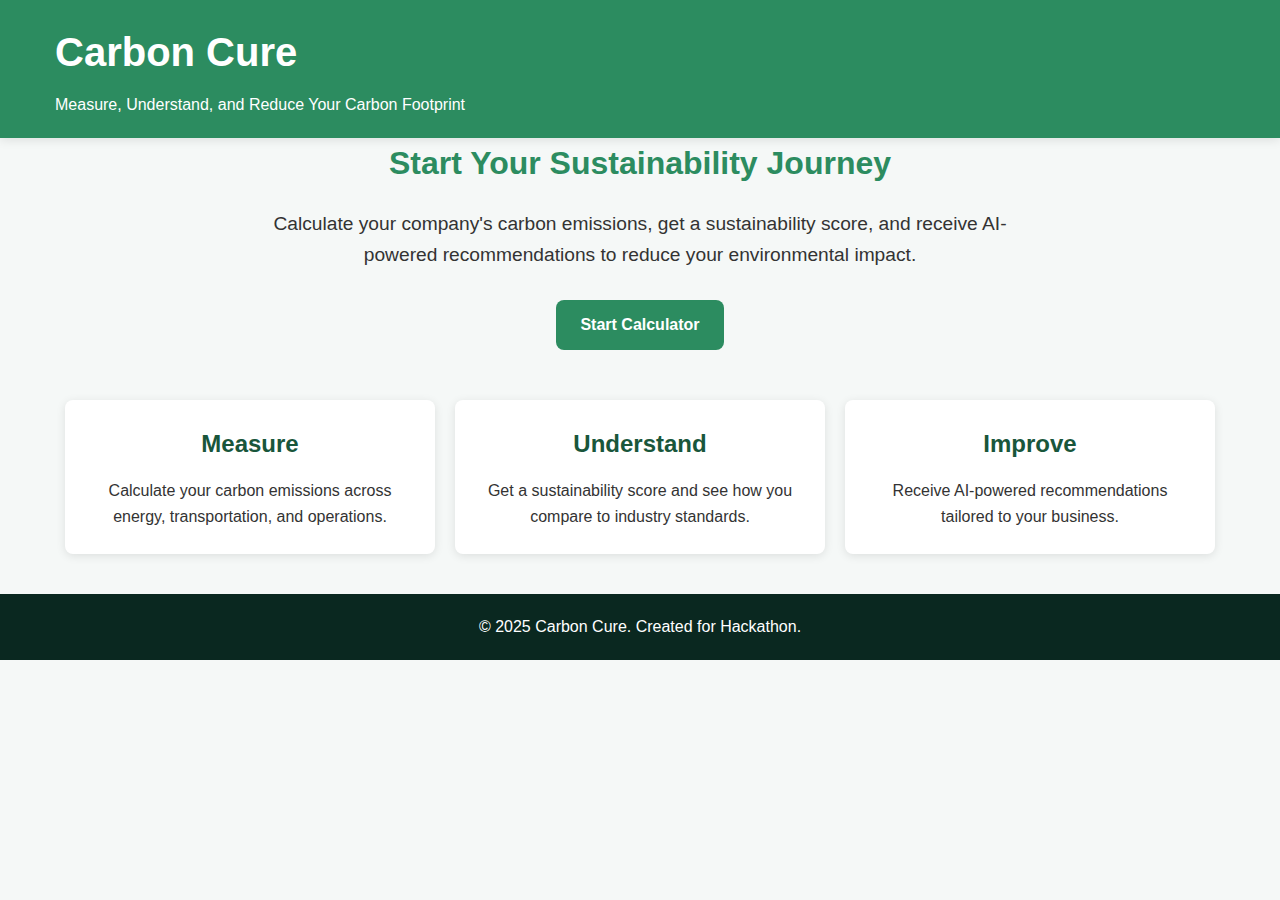
<file: frontend/index.html>
<!-- index.html - Main landing page -->
<!DOCTYPE html>
<html lang="en">
<head>
    <meta charset="UTF-8">
    <meta name="viewport" content="width=device-width, initial-scale=1.0">
    <title>Carbon Cure - Calculate Your Carbon Footprint</title>
    <link rel="stylesheet" href="style.css">
    <script src="main.js"></script>
    <script src="api.js"></script>
</head>
<body>
    <header>
        <div class="container">
            <h1>Carbon Cure</h1>
            <p>Measure, Understand, and Reduce Your Carbon Footprint</p>
        </div>
    </header>
    
    <main class="container">
        <section class="intro">
            <h2>Start Your Sustainability Journey</h2>
            <p>Calculate your company's carbon emissions, get a sustainability score, and receive AI-powered recommendations to reduce your environmental impact.</p>
            <a href="calculator.html" class="btn btn-primary">Start Calculator</a>
        </section>
        
        <section class="features">
            <div class="feature">
                <h3>Measure</h3>
                <p>Calculate your carbon emissions across energy, transportation, and operations.</p>
            </div>
            <div class="feature">
                <h3>Understand</h3>
                <p>Get a sustainability score and see how you compare to industry standards.</p>
            </div>
            <div class="feature">
                <h3>Improve</h3>
                <p>Receive AI-powered recommendations tailored to your business.</p>
            </div>
        </section>
    </main>
    
    <footer>
        <div class="container">
            <p>&copy; 2025 Carbon Cure. Created for Hackathon.</p>
        </div>
    </footer>
</body>
</html>
</file>
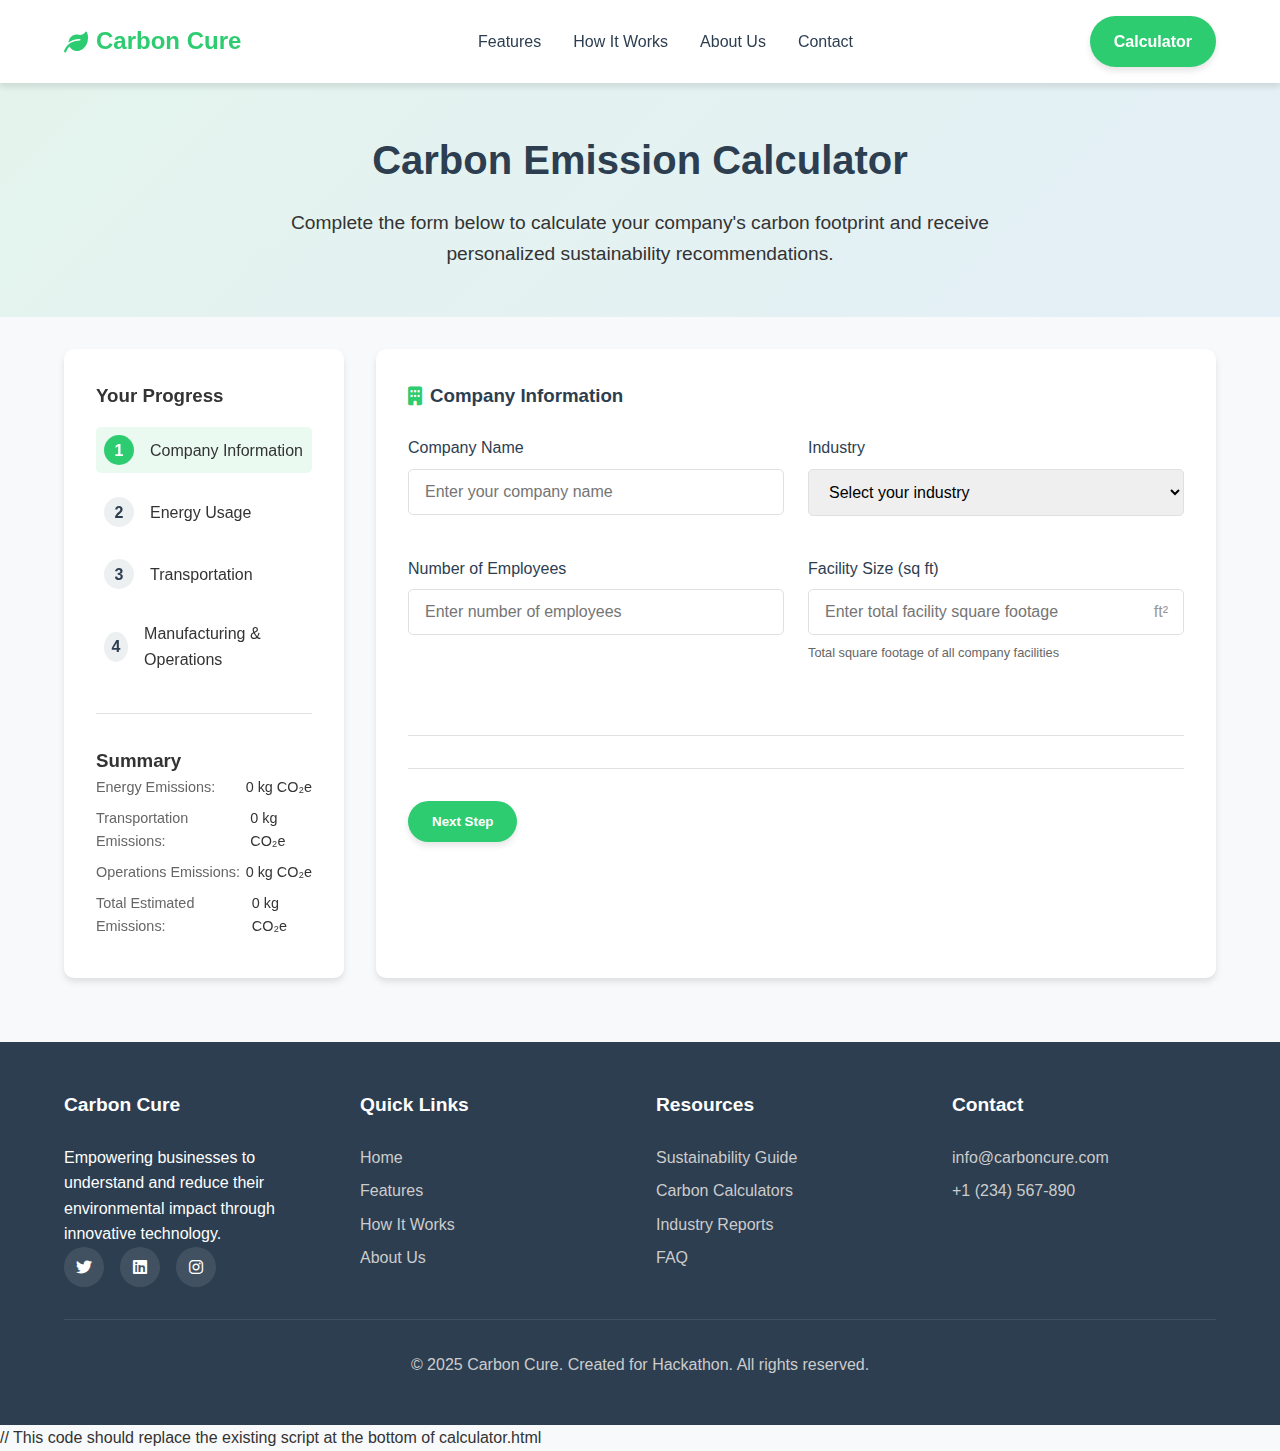
<file: frontend/calculator.html>
<!DOCTYPE html>
<html lang="en">
<head>
    <meta charset="UTF-8">
    <meta name="viewport" content="width=device-width, initial-scale=1.0">
    <title>Carbon Calculator - Carbon Cure</title>
    <link rel="stylesheet" href="https://cdnjs.cloudflare.com/ajax/libs/font-awesome/6.0.0/css/all.min.css">
    <style>
        :root {
            --primary: #2ecc71;
            --primary-dark: #27ae60;
            --secondary: #3498db;
            --dark: #2c3e50;
            --light: #ecf0f1;
            --text: #333333;
            --shadow: 0 4px 6px rgba(0, 0, 0, 0.1);
            --gray-bg: #f8f9fa;
            --border-color: #e0e0e0;
            --success: #27ae60;
            --danger: #e74c3c;
            --warning: #f39c12;
            --info: #3498db;
        }
        
        * {
            margin: 0;
            padding: 0;
            box-sizing: border-box;
        }
        
        body {
            font-family: 'Segoe UI', Tahoma, Geneva, Verdana, sans-serif;
            line-height: 1.6;
            color: var(--text);
            background-color: var(--gray-bg);
        }
        
        .container {
            width: 90%;
            max-width: 1200px;
            margin: 0 auto;
        }
        
        /* Navigation */
        nav {
            background-color: white;
            box-shadow: var(--shadow);
            position: fixed;
            width: 100%;
            z-index: 100;
        }
        
        .nav-container {
            display: flex;
            justify-content: space-between;
            align-items: center;
            padding: 1rem 0;
        }
        
        .logo {
            display: flex;
            align-items: center;
            gap: 0.5rem;
            font-weight: 700;
            font-size: 1.5rem;
            color: var(--primary);
            text-decoration: none;
        }
        
        .logo i {
            color: var(--primary);
        }
        
        .nav-links {
            display: flex;
            gap: 2rem;
        }
        
        .nav-links a {
            text-decoration: none;
            color: var(--dark);
            font-weight: 500;
            transition: color 0.3s;
        }
        
        .nav-links a:hover {
            color: var(--primary);
        }
        
        .btn {
            display: inline-block;
            padding: 0.8rem 1.5rem;
            background-color: var(--primary);
            color: white;
            text-decoration: none;
            border-radius: 50px;
            font-weight: 600;
            transition: all 0.3s;
            border: none;
            cursor: pointer;
            box-shadow: var(--shadow);
        }
        
        .btn:hover {
            background-color: var(--primary-dark);
            transform: translateY(-2px);
        }
        
        .btn-secondary {
            background-color: white;
            color: var(--primary);
            border: 2px solid var(--primary);
        }
        
        .btn-secondary:hover {
            background-color: var(--primary);
            color: white;
        }

        .btn-lg {
            padding: 1rem 2rem;
            font-size: 1.1rem;
        }
        
        /* Page Header */
        .page-header {
            padding: 8rem 0 3rem;
            background: linear-gradient(135deg, rgba(46, 204, 113, 0.1) 0%, rgba(52, 152, 219, 0.1) 100%);
            text-align: center;
            margin-bottom: 2rem;
        }
        
        .page-header h1 {
            font-size: 2.5rem;
            margin-bottom: 1rem;
            color: var(--dark);
        }
        
        .page-header p {
            font-size: 1.2rem;
            max-width: 700px;
            margin: 0 auto;
            color: var(--text);
        }
        
        /* Calculator Section */
        .calculator-container {
            display: grid;
            grid-template-columns: 1fr 3fr;
            gap: 2rem;
            margin-bottom: 4rem;
        }
        
        .calculator-sidebar {
            background-color: white;
            border-radius: 10px;
            box-shadow: var(--shadow);
            padding: 2rem;
            position: sticky;
            top: 100px;
            height: max-content;
        }
        
        .progress-tracker {
            margin-bottom: 2rem;
        }
        
        .progress-tracker h3 {
            margin-bottom: 1rem;
        }
        
        .progress-steps {
            list-style: none;
        }
        
        .progress-step {
            display: flex;
            align-items: center;
            margin-bottom: 1rem;
            padding: 0.5rem;
            border-radius: 5px;
            cursor: pointer;
            transition: background-color 0.3s;
        }
        
        .progress-step:hover {
            background-color: var(--gray-bg);
        }
        
        .progress-step.active {
            background-color: rgba(46, 204, 113, 0.1);
            font-weight: 500;
        }
        
        .step-number {
            width: 30px;
            height: 30px;
            border-radius: 50%;
            background-color: var(--light);
            display: flex;
            align-items: center;
            justify-content: center;
            margin-right: 1rem;
            font-weight: 600;
            color: var(--dark);
        }
        
        .progress-step.active .step-number {
            background-color: var(--primary);
            color: white;
        }
        
        .progress-step.completed .step-number {
            background-color: var(--success);
            color: white;
        }
        
        .steps-summary {
            margin-top: 2rem;
            padding-top: 2rem;
            border-top: 1px solid var(--border-color);
        }
        
        .summary-item {
            display: flex;
            justify-content: space-between;
            margin-bottom: 0.5rem;
            font-size: 0.9rem;
        }
        
        .summary-item .label {
            color: #666;
        }
        
        .summary-item .value {
            font-weight: 500;
        }
        
        .calculator-content {
            background-color: white;
            border-radius: 10px;
            box-shadow: var(--shadow);
            padding: 2rem;
        }
        
        .form-section {
            margin-bottom: 2rem;
            padding-bottom: 2rem;
            border-bottom: 1px solid var(--border-color);
        }
        
        .form-section:last-child {
            border-bottom: none;
            margin-bottom: 0;
            padding-bottom: 0;
        }
        
        .form-section h3 {
            margin-bottom: 1.5rem;
            display: flex;
            align-items: center;
            color: var(--dark);
        }
        
        .form-section h3 i {
            margin-right: 0.5rem;
            color: var(--primary);
        }
        
        .form-row {
            display: grid;
            grid-template-columns: repeat(auto-fit, minmax(250px, 1fr));
            gap: 1.5rem;
            margin-bottom: 1rem;
        }
        
        .form-group {
            margin-bottom: 1.5rem;
        }
        
        .form-group label {
            display: block;
            margin-bottom: 0.5rem;
            font-weight: 500;
            color: var(--dark);
        }
        
        .form-group input,
        .form-group select {
            width: 100%;
            padding: 0.8rem 1rem;
            border: 1px solid var(--border-color);
            border-radius: 5px;
            transition: border-color 0.3s, box-shadow 0.3s;
            font-family: inherit;
            font-size: 1rem;
        }
        
        .form-group input:focus,
        .form-group select:focus {
            outline: none;
            border-color: var(--primary);
            box-shadow: 0 0 0 3px rgba(46, 204, 113, 0.2);
        }
        
        .input-with-icon {
            position: relative;
        }
        
        .input-with-icon input {
            padding-right: 3rem;
        }
        
        .input-icon {
            position: absolute;
            right: 1rem;
            top: 50%;
            transform: translateY(-50%);
            color: #999;
        }
        
        .input-help {
            display: block;
            font-size: 0.8rem;
            color: #666;
            margin-top: 0.5rem;
        }
        
        .form-actions {
            display: flex;
            justify-content: space-between;
            margin-top: 2rem;
            padding-top: 2rem;
            border-top: 1px solid var(--border-color);
        }
        
        /* Tooltip */
        .tooltip {
            position: relative;
            display: inline-block;
            margin-left: 0.5rem;
            color: #999;
            cursor: help;
        }
        
        .tooltip .tooltip-text {
            visibility: hidden;
            width: 200px;
            background-color: var(--dark);
            color: white;
            text-align: center;
            border-radius: 5px;
            padding: 0.5rem;
            position: absolute;
            z-index: 1;
            bottom: 125%;
            left: 50%;
            transform: translateX(-50%);
            opacity: 0;
            transition: opacity 0.3s;
            font-size: 0.8rem;
            font-weight: normal;
        }
        
        .tooltip:hover .tooltip-text {
            visibility: visible;
            opacity: 1;
        }
        
        /* Results preview panel */
        .results-preview {
            background-color: var(--gray-bg);
            border-radius: 10px;
            padding: 1.5rem;
            margin-bottom: 2rem;
        }
        
        .results-preview h4 {
            margin-bottom: 1rem;
            display: flex;
            align-items: center;
        }
        
        .results-preview h4 i {
            margin-right: 0.5rem;
            color: var(--info);
        }
        
        .emissions-metric {
            display: flex;
            align-items: center;
            margin-bottom: 1rem;
        }
        
        .emissions-value {
            font-size: 2rem;
            font-weight: 700;
            margin-right: 1rem;
            color: var(--dark);
        }
        
        .emissions-unit {
            color: #666;
        }
        
        .sustainability-score {
            display: flex;
            align-items: center;
            margin-top: 1rem;
        }
        
        .score-value {
            width: 60px;
            height: 60px;
            border-radius: 50%;
            background-color: var(--warning);
            color: white;
            display: flex;
            align-items: center;
            justify-content: center;
            font-size: 1.5rem;
            font-weight: 700;
            margin-right: 1rem;
        }
        
        /* Footer */
        footer {
            background-color: var(--dark);
            color: white;
            padding: 3rem 0;
        }
        
        .footer-content {
            display: grid;
            grid-template-columns: repeat(auto-fit, minmax(200px, 1fr));
            gap: 2rem;
        }
        
        .footer-column h3 {
            margin-bottom: 1.5rem;
            font-size: 1.2rem;
        }
        
        .footer-column ul {
            list-style: none;
        }
        
        .footer-column ul li {
            margin-bottom: 0.5rem;
        }
        
        .footer-column a {
            color: #ccc;
            text-decoration: none;
            transition: color 0.3s;
        }
        
        .footer-column a:hover {
            color: white;
        }
        
        .social-links {
            display: flex;
            gap: 1rem;
        }
        
        .social-links a {
            color: white;
            background-color: rgba(255, 255, 255, 0.1);
            width: 40px;
            height: 40px;
            border-radius: 50%;
            display: flex;
            align-items: center;
            justify-content: center;
            transition: background-color 0.3s;
        }
        
        .social-links a:hover {
            background-color: var(--primary);
        }
        
        .copyright {
            margin-top: 2rem;
            text-align: center;
            color: #ccc;
            padding-top: 2rem;
            border-top: 1px solid rgba(255, 255, 255, 0.1);
        }
        
        /* Responsive */
        @media (max-width: 992px) {
            .calculator-container {
                grid-template-columns: 1fr;
            }
            
            .calculator-sidebar {
                position: static;
                margin-bottom: 2rem;
            }
        }
        
        @media (max-width: 768px) {
            .nav-links {
                display: none;
            }
            
            .page-header {
                padding: 7rem 0 2rem;
            }
            
            .page-header h1 {
                font-size: 2rem;
            }
            
            .form-row {
                grid-template-columns: 1fr;
            }
            
            .form-actions {
                flex-direction: column;
                gap: 1rem;
            }
            
            .form-actions button {
                width: 100%;
            }
            
            .footer-content {
                grid-template-columns: 1fr;
            }
        }
        /* Add this to your CSS in the <style> section of calculator.html */
.loading-overlay {
    position: fixed;
    top: 0;
    left: 0;
    width: 100%;
    height: 100%;
    background-color: rgba(255, 255, 255, 0.9);
    display: flex;
    justify-content: center;
    align-items: center;
    z-index: 1000;
}

.loading-content {
    text-align: center;
    padding: 2rem;
    background-color: white;
    border-radius: 12px;
    box-shadow: 0 10px 30px rgba(0, 0, 0, 0.1);
}

.loading-spinner {
    width: 60px;
    height: 60px;
    border: 5px solid var(--gray-bg);
    border-top: 5px solid var(--primary);
    border-radius: 50%;
    margin: 0 auto 1.5rem;
    animation: spin 1.5s linear infinite;
}

@keyframes spin {
    0% { transform: rotate(0deg); }
    100% { transform: rotate(360deg); }
}
    </style>
</head>
<body>
    <nav>
        <div class="container nav-container">
            <a href="index.html" class="logo">
                <i class="fas fa-leaf"></i>
                Carbon Cure
            </a>
            <div class="nav-links">
                <a href="index.html#features">Features</a>
                <a href="index.html#how-it-works">How It Works</a>
                <a href="index.html#about">About Us</a>
                <a href="index.html#contact">Contact</a>
            </div>
            <a href="calculator.html" class="btn">Calculator</a>
        </div>
    </nav>
    
    <header class="page-header">
        <div class="container">
            <h1>Carbon Emission Calculator</h1>
            <p>Complete the form below to calculate your company's carbon footprint and receive personalized sustainability recommendations.</p>
        </div>
    </header>
    
    <main class="container">
        <div class="calculator-container">
            <aside class="calculator-sidebar">
                <div class="progress-tracker">
                    <h3>Your Progress</h3>
                    <ul class="progress-steps">
                        <li class="progress-step active" id="step-1">
                            <div class="step-number">1</div>
                            <div class="step-label">Company Information</div>
                        </li>
                        <li class="progress-step" id="step-2">
                            <div class="step-number">2</div>
                            <div class="step-label">Energy Usage</div>
                        </li>
                        <li class="progress-step" id="step-3">
                            <div class="step-number">3</div>
                            <div class="step-label">Transportation</div>
                        </li>
                        <li class="progress-step" id="step-4">
                            <div class="step-number">4</div>
                            <div class="step-label">Manufacturing & Operations</div>
                        </li>
                    </ul>
                </div>
                
                <div class="steps-summary">
                    <h3>Summary</h3>
                    <div class="summary-item">
                        <span class="label">Energy Emissions:</span>
                        <span class="value" id="energy-summary">0 kg CO₂e</span>
                    </div>
                    <div class="summary-item">
                        <span class="label">Transportation Emissions:</span>
                        <span class="value" id="transportation-summary">0 kg CO₂e</span>
                    </div>
                    <div class="summary-item">
                        <span class="label">Operations Emissions:</span>
                        <span class="value" id="operations-summary">0 kg CO₂e</span>
                    </div>
                    <div class="summary-item">
                        <span class="label">Total Estimated Emissions:</span>
                        <span class="value" id="total-summary">0 kg CO₂e</span>
                    </div>
                </div>
            </aside>
            
            <div class="calculator-content">
                <form id="emissions-form">
                    <div class="form-section" id="company-section">
                        <h3><i class="fas fa-building"></i> Company Information</h3>
                        <div class="form-row">
                            <div class="form-group">
                                <label for="company-name">Company Name</label>
                                <input type="text" id="company-name" name="company-name" placeholder="Enter your company name" required>
                            </div>
                            <div class="form-group">
                                <label for="industry">Industry</label>
                                <select id="industry" name="industry">
                                    <option value="">Select your industry</option>
                                    <option value="manufacturing">Manufacturing</option>
                                    <option value="technology">Technology</option>
                                    <option value="retail">Retail</option>
                                    <option value="services">Services</option>
                                    <option value="healthcare">Healthcare</option>
                                    <option value="education">Education</option>
                                    <option value="food">Food & Beverage</option>
                                    <option value="finance">Finance</option>
                                    <option value="other">Other</option>
                                </select>
                            </div>
                        </div>
                        <div class="form-row">
                            <div class="form-group">
                                <label for="employees">Number of Employees</label>
                                <input type="number" id="employees" name="employees" min="1" placeholder="Enter number of employees">
                            </div>
                            <div class="form-group">
                                <label for="facility-size">Facility Size (sq ft)</label>
                                <div class="input-with-icon">
                                    <input type="number" id="facility-size" name="facility-size" min="0" placeholder="Enter total facility square footage">
                                    <span class="input-icon">ft²</span>
                                </div>
                                <span class="input-help">Total square footage of all company facilities</span>
                            </div>
                        </div>
                    </div>
                    
                    <div class="form-section" id="energy-section">
                        <h3><i class="fas fa-bolt"></i> Energy Usage</h3>
                        <div class="form-row">
                            <div class="form-group">
                                <label for="electricity">Electricity 
                                    <span class="tooltip">
                                        <i class="fas fa-info-circle"></i>
                                        <span class="tooltip-text">Enter your monthly electricity consumption in kilowatt-hours (kWh).</span>
                                    </span>
                                </label>
                                <div class="input-with-icon">
                                    <input type="number" id="electricity" name="electricity" min="0" placeholder="Enter monthly usage">
                                    <span class="input-icon">kWh</span>
                                </div>
                            </div>
                            <div class="form-group">
                                <label for="natural-gas">Natural Gas
                                    <span class="tooltip">
                                        <i class="fas fa-info-circle"></i>
                                        <span class="tooltip-text">Enter your monthly natural gas consumption in therms.</span>
                                    </span>
                                </label>
                                <div class="input-with-icon">
                                    <input type="number" id="natural-gas" name="natural-gas" min="0" placeholder="Enter monthly usage">
                                    <span class="input-icon">therms</span>
                                </div>
                            </div>
                        </div>
                        <div class="form-row">
                            <div class="form-group">
                                <label for="renewable-percentage">Renewable Energy Percentage</label>
                                <div class="input-with-icon">
                                    <input type="number" id="renewable-percentage" name="renewable-percentage" min="0" max="100" placeholder="Enter percentage of renewable energy">
                                    <span class="input-icon">%</span>
                                </div>
                            </div>
                            <div class="form-group">
                                <label for="heating-oil">Heating Oil (if applicable)</label>
                                <div class="input-with-icon">
                                    <input type="number" id="heating-oil" name="heating-oil" min="0" placeholder="Enter monthly usage">
                                    <span class="input-icon">gallons</span>
                                </div>
                            </div>
                        </div>
                    </div>
                    
                    <div class="form-section" id="transportation-section">
                        <h3><i class="fas fa-car"></i> Transportation</h3>
                        <div class="form-row">
                            <div class="form-group">
                                <label for="vehicle-miles">Company Vehicle Miles</label>
                                <div class="input-with-icon">
                                    <input type="number" id="vehicle-miles" name="vehicle-miles" min="0" placeholder="Enter monthly mileage">
                                    <span class="input-icon">miles</span>
                                </div>
                            </div>
                            <div class="form-group">
                                <label for="vehicle-type">Primary Vehicle Type</label>
                                <select id="vehicle-type" name="vehicle-type">
                                    <option value="">Select vehicle type</option>
                                    <option value="gasoline">Gasoline</option>
                                    <option value="diesel">Diesel</option>
                                    <option value="hybrid">Hybrid</option>
                                    <option value="electric">Electric</option>
                                    <option value="mixed">Mixed Fleet</option>
                                </select>
                            </div>
                        </div>
                        <div class="form-row">
                            <div class="form-group">
                                <label for="air-travel">Business Air Travel</label>
                                <div class="input-with-icon">
                                    <input type="number" id="air-travel" name="air-travel" min="0" placeholder="Enter monthly air miles">
                                    <span class="input-icon">miles</span>
                                </div>
                            </div>
                            <div class="form-group">
                                <label for="employee-commute">Employee Commuting</label>
                                <div class="input-with-icon">
                                    <input type="number" id="employee-commute" name="employee-commute" min="0" placeholder="Enter average miles per employee">
                                    <span class="input-icon">miles</span>
                                </div>
                                <span class="input-help">Average monthly commuting miles per employee</span>
                            </div>
                        </div>
                    </div>
                    
                    <div class="form-section" id="manufacturing-section">
                        <h3><i class="fas fa-industry"></i> Manufacturing & Operations</h3>
                        <div class="form-row">
                            <div class="form-group">
                                <label for="raw-materials">Raw Materials Used</label>
                                <div class="input-with-icon">
                                    <input type="number" id="raw-materials" name="raw-materials" min="0" placeholder="Enter monthly usage">
                                    <span class="input-icon">tons</span>
                                </div>
                            </div>
                            <div class="form-group">
                                <label for="material-type">Primary Material Type</label>
                                <select id="material-type" name="material-type">
                                    <option value="">Select material type</option>
                                    <option value="metal">Metals</option>
                                    <option value="plastic">Plastics</option>
                                    <option value="wood">Wood</option>
                                    <option value="paper">Paper</option>
                                    <option value="textile">Textiles</option>
                                    <option value="mixed">Mixed Materials</option>
                                </select>
                            </div>
                        </div>
                        <div class="form-row">
                            <div class="form-group">
                                <label for="waste">Waste Generated</label>
                                <div class="input-with-icon">
                                    <input type="number" id="waste" name="waste" min="0" placeholder="Enter monthly waste">
                                    <span class="input-icon">tons</span>
                                </div>
                            </div>
                            <div class="form-group">
                                <label for="recycling-percentage">Recycling Percentage</label>
                                <div class="input-with-icon">
                                    <input type="number" id="recycling-percentage" name="recycling-percentage" min="0" max="100" placeholder="Enter recycling percentage">
                                    <span class="input-icon">%</span>
                                </div>
                            </div>
                        </div>
                        
                        <div class="results-preview">
                            <h4><i class="fas fa-chart-bar"></i> Preliminary Results</h4>
                            <div class="emissions-metric">
                                <span class="emissions-value" id="emissions-preview">0</span>
                                <div>
                                    <span class="emissions-unit">tonnes CO₂e / year</span>
                                    <p>Estimated carbon footprint based on your inputs</p>
                                </div>
                            </div>
                            <div class="sustainability-score">
                                <div class="score-value" id="score-preview">--</div>
                                <div>
                                    <strong>Sustainability Score</strong>
                                    <p>Complete all sections for a final score</p>
                                </div>
                            </div>
                        </div>
                    </div>
                    
                    <div class="form-actions">
                        <button type="button" id="prev-btn" class="btn btn-secondary">Previous Step</button>
                        <button type="button" id="next-btn" class="btn">Next Step</button>
                        <button type="submit" id="submit-btn" class="btn btn-lg" style="display: none;">Calculate Full Emissions</button>
                    </div>
                </form>
            </div>
        </div>
    </main>
    
    <footer>
        <div class="container">
            <div class="footer-content">
                <div class="footer-column">
                    <h3>Carbon Cure</h3>
                    <p>Empowering businesses to understand and reduce their environmental impact through innovative technology.</p>
                    <div class="social-links">
                        <a href="#"><i class="fab fa-twitter"></i></a>
                        <a href="#"><i class="fab fa-linkedin"></i></a>
                        <a href="#"><i class="fab fa-instagram"></i></a>
                    </div>
                </div>
                <div class="footer-column">
                    <h3>Quick Links</h3>
                    <ul>
                        <li><a href="index.html">Home</a></li>
                        <li><a href="index.html#features">Features</a></li>
                        <li><a href="index.html#how-it-works">How It Works</a></li>
                        <li><a href="#">About Us</a></li>
                    </ul>
                </div>
                <div class="footer-column">
                    <h3>Resources</h3>
                    <ul>
                        <li><a href="#">Sustainability Guide</a></li>
                        <li><a href="#">Carbon Calculators</a></li>
                        <li><a href="#">Industry Reports</a></li>
                        <li><a href="#">FAQ</a></li>
                    </ul>
                </div>
                <div class="footer-column">
                    <h3>Contact</h3>
                    <ul>
                        <li><a href="mailto:info@carboncure.com">info@carboncure.com</a></li>
                        <li><a href="tel:+1234567890">+1 (234) 567-890</a></li>
                    </ul>
                </div>
            </div>
            <div class="copyright">
                <p>&copy; 2025 Carbon Cure. Created for Hackathon. All rights reserved.</p>
            </div>
        </div>
    </footer>
    <!-- Ensure main.js exists in the same directory or remove this line if unnecessary -->
    <script src="main.js"></script>
    // This code should replace the existing script at the bottom of calculator.html

<script>
    document.addEventListener('DOMContentLoaded', function () {
        // Form sections
        const sections = [
            document.getElementById('company-section'),
            document.getElementById('energy-section'),
            document.getElementById('transportation-section'),
            document.getElementById('manufacturing-section')
        ];

        // Progress steps
        const steps = [
            document.getElementById('step-1'),
            document.getElementById('step-2'),
            document.getElementById('step-3'),
            document.getElementById('step-4')
        ];

        // Buttons
        const prevBtn = document.getElementById('prev-btn');
        const nextBtn = document.getElementById('next-btn');
        const submitBtn = document.getElementById('submit-btn');

        let currentStep = 0;

        // Initialize form
        showStep(currentStep);

        // Previous button click
        prevBtn.addEventListener('click', function () {
            if (currentStep > 0) {
                currentStep--;
                showStep(currentStep);
            } else {
                window.location.href = 'index.html'; // Redirect to index.html
            }
        });

        // Next button click
        nextBtn.addEventListener('click', function () {
            if (currentStep < sections.length - 1) {
                currentStep++;
                showStep(currentStep);
                updateProgressSteps();
            }
        });

        // Submit button click
        submitBtn.addEventListener('click', function(event) {
            event.preventDefault();
            const formData = getFormData();
            calculateEmissions(formData);
        });

        // Show the current step
        function showStep(step) {
            sections.forEach((section, index) => {
                section.style.display = index === step ? 'block' : 'none';
            });

            steps.forEach((stepElement, index) => {
                stepElement.classList.toggle('active', index === step);
                if (index < step) {
                    stepElement.classList.add('completed');
                } else {
                    stepElement.classList.remove('completed');
                }
            });

            prevBtn.style.display = step === 0 ? 'none' : 'inline-block';
            nextBtn.style.display = step === sections.length - 1 ? 'none' : 'inline-block';
            submitBtn.style.display = step === sections.length - 1 ? 'inline-block' : 'none';
        }

        function updateProgressSteps() {
            // Update the form summary with current data
            const formData = getFormData();
            updateFormSummary(formData);
        }

        // Update input fields change
        const inputFields = document.querySelectorAll('input, select');
        inputFields.forEach(field => {
            field.addEventListener('change', function() {
                const formData = getFormData();
                updateFormSummary(formData);
            });
        });

        // Helper function to get form data
        function getFormData() {
            return {
                company: {
                    name: document.getElementById('company-name').value || 'Company Name',
                    industry: document.getElementById('industry').value || 'Industry',
                    employees: parseInt(document.getElementById('employees').value) || 0,
                    facility_size: parseFloat(document.getElementById('facility-size').value) || 0
                },
                energy: {
                    electricity: parseFloat(document.getElementById('electricity').value) || 0,
                    natural_gas: parseFloat(document.getElementById('natural-gas').value) || 0,
                    renewable_percentage: parseFloat(document.getElementById('renewable-percentage').value) || 0,
                    heating_oil: parseFloat(document.getElementById('heating-oil').value) || 0
                },
                transportation: {
                    vehicle_miles: parseFloat(document.getElementById('vehicle-miles').value) || 0,
                    vehicle_type: document.getElementById('vehicle-type').value || '',
                    air_travel: parseFloat(document.getElementById('air-travel').value) || 0,
                    employee_commute: parseFloat(document.getElementById('employee-commute').value) || 0
                },
                manufacturing: {
                    raw_materials: parseFloat(document.getElementById('raw-materials').value) || 0,
                    material_type: document.getElementById('material-type').value || '',
                    waste: parseFloat(document.getElementById('waste').value) || 0,
                    recycling_percentage: parseFloat(document.getElementById('recycling-percentage').value) || 0
                }
            };
        }
    });
    // Add this to the bottom of your calculator.html file, right after the existing script
document.getElementById('submit-btn').addEventListener('click', function(event) {
    event.preventDefault();
    
    // Show loading overlay
    const loadingOverlay = document.createElement('div');
    loadingOverlay.className = 'loading-overlay';
    loadingOverlay.innerHTML = `
        <div class="loading-content">
            <div class="loading-spinner"></div>
            <h3>Calculating Carbon Footprint...</h3>
            <p>Analyzing your company's environmental impact</p>
        </div>
    `;
    document.body.appendChild(loadingOverlay);
    
    // Simulate calculation time (replace with your actual calculation logic)
    setTimeout(() => {
        // Store form data in sessionStorage
        const formData = getFormData();
        sessionStorage.setItem('companyData', JSON.stringify(formData));
        
        // Calculate emissions and store results
        const results = calculateEmissions(formData);
        sessionStorage.setItem('carbonResults', JSON.stringify(results));
        
        // Redirect to results page
        window.location.href = 'results.html';
    }, 2500);
});
</script>
</body>
</html>
</file>
<file: frontend/style.css>
/* styles.css */
:root {
    --primary-color: #2c8c60;
    --secondary-color: #19563b;
    --accent-color: #64c488;
    --dark-color: #0a2820;
    --light-color: #e8f5ef;
    --danger-color: #e74c3c;
    --warning-color: #f39c12;
    --success-color: #27ae60;
    --text-color: #333;
    --light-text: #fff;
    --border-radius: 8px;
    --box-shadow: 0 2px 10px rgba(0, 0, 0, 0.1);
}

* {
    margin: 0;
    padding: 0;
    box-sizing: border-box;
}

body {
    font-family: 'Segoe UI', Tahoma, Geneva, Verdana, sans-serif;
    line-height: 1.6;
    color: var(--text-color);
    background-color: #f5f8f7;
}

.container {
    width: 100%;
    max-width: 1200px;
    margin: 0 auto;
    padding: 0 15px;
}

/* Header Styles */
header {
    background-color: var(--primary-color);
    color: var(--light-text);
    padding: 20px 0;
    box-shadow: 0 2px 10px rgba(0, 0, 0, 0.1);
}

header h1 {
    font-size: 2.5rem;
    margin-bottom: 8px;
}

/* Main Content */
main {
    padding: 40px 0;
}

section {
    margin-bottom: 40px;
}

h2 {
    font-size: 2rem;
    margin-bottom: 20px;
    color: var(--primary-color);
}

h3 {
    font-size: 1.5rem;
    margin-bottom: 15px;
    color: var(--secondary-color);
}

/* Button Styles */
.btn {
    display: inline-block;
    padding: 12px 24px;
    border-radius: var(--border-radius);
    font-weight: 600;
    text-decoration: none;
    text-align: center;
    transition: all 0.3s ease;
    cursor: pointer;
    border: none;
    font-size: 1rem;
}

.btn-primary {
    background-color: var(--primary-color);
    color: var(--light-text);
}

.btn-primary:hover {
    background-color: var(--secondary-color);
}

.btn-secondary {
    background-color: var(--light-color);
    color: var(--primary-color);
    border: 2px solid var(--primary-color);
}

.btn-secondary:hover {
    background-color: var(--primary-color);
    color: var(--light-text);
}

/* Form Styles */
.form-section {
    background-color: #fff;
    padding: 25px;
    border-radius: var(--border-radius);
    margin-bottom: 25px;
    box-shadow: var(--box-shadow);
}

.form-group {
    margin-bottom: 20px;
}

label {
    display: block;
    margin-bottom: 8px;
    font-weight: 600;
}

input[type="text"],
input[type="number"],
select {
    width: 100%;
    padding: 12px;
    border: 1px solid #ddd;
    border-radius: var(--border-radius);
    font-size: 1rem;
}

.form-actions {
    display: flex;
    justify-content: flex-end;
    margin-top: 20px;
}

/* Results Page Styles */
.result-summary {
    display: flex;
    justify-content: space-between;
    margin-bottom: 30px;
}

/* styles.css (continued) */
.result-card {
    flex: 1;
    max-width: 45%;
    padding: 25px;
    background-color: #fff;
    border-radius: var(--border-radius);
    text-align: center;
    box-shadow: var(--box-shadow);
    margin: 0 10px;
}

.result-value {
    font-size: 2.5rem;
    font-weight: 700;
    color: var(--primary-color);
    margin: 15px 0 5px;
}

.unit {
    font-size: 1rem;
    color: #777;
}

.score-circle {
    width: 150px;
    height: 150px;
    border-radius: 50%;
    border: 10px solid var(--accent-color);
    display: flex;
    flex-direction: column;
    justify-content: center;
    align-items: center;
    margin: 15px auto;
}

.score-value {
    font-size: 3rem;
    font-weight: 700;
    color: var(--primary-color);
    line-height: 1;
}

.score-max {
    font-size: 1.2rem;
    color: #777;
}

.emissions-breakdown {
    background-color: #fff;
    padding: 25px;
    border-radius: var(--border-radius);
    margin-bottom: 30px;
    box-shadow: var(--box-shadow);
}

.chart-container {
    height: 300px;
    width: 100%;
    max-width: 500px;
    margin: 0 auto;
}

.recommendations {
    background-color: #fff;
    padding: 25px;
    border-radius: var(--border-radius);
    margin-bottom: 30px;
    box-shadow: var(--box-shadow);
}

.recommendation-card {
    border-left: 5px solid var(--accent-color);
    padding: 15px;
    margin-bottom: 20px;
    background-color: var(--light-color);
    border-radius: 0 var(--border-radius) var(--border-radius) 0;
}

.recommendation-card:last-child {
    margin-bottom: 0;
}

.recommendation-card h4 {
    font-size: 1.2rem;
    margin-bottom: 10px;
    color: var(--dark-color);
}

.impact {
    margin-top: 10px;
    font-weight: 600;
}

.impact-value {
    color: var(--primary-color);
}

.actions {
    display: flex;
    justify-content: space-between;
    margin-top: 30px;
}

/* Home Page Features */
.features {
    display: flex;
    justify-content: space-between;
    margin-top: 40px;
}

.feature {
    flex: 1;
    padding: 25px;
    margin: 0 10px;
    background-color: #fff;
    border-radius: var(--border-radius);
    text-align: center;
    box-shadow: var(--box-shadow);
}

.intro {
    text-align: center;
    max-width: 800px;
    margin: 0 auto 50px;
}

.intro p {
    font-size: 1.2rem;
    margin-bottom: 30px;
}

/* Footer */
footer {
    background-color: var(--dark-color);
    color: var(--light-text);
    padding: 20px 0;
    text-align: center;
}

/* Loading State */
body.loading::after {
    content: '';
    position: fixed;
    top: 0;
    left: 0;
    right: 0;
    bottom: 0;
    background-color: rgba(255, 255, 255, 0.8);
    display: flex;
    justify-content: center;
    align-items: center;
    z-index: 1000;
}

body.loading::before {
    content: '';
    width: 50px;
    height: 50px;
    border: 5px solid var(--light-color);
    border-top-color: var(--primary-color);
    border-radius: 50%;
    position: fixed;
    top: 50%;
    left: 50%;
    transform: translate(-50%, -50%);
    animation: spin 1s linear infinite;
    z-index: 1001;
}

@keyframes spin {
    0% { transform: translate(-50%, -50%) rotate(0deg); }
    100% { transform: translate(-50%, -50%) rotate(360deg); }
}

/* Responsive Design */
@media (max-width: 768px) {
    .features,
    .result-summary {
        flex-direction: column;
    }
    
    .feature,
    .result-card {
        max-width: 100%;
        margin: 0 0 20px;
    }
    
    .actions {
        flex-direction: column;
        gap: 15px;
    }
    
    .btn {
        width: 100%;
    }
}
</file>
